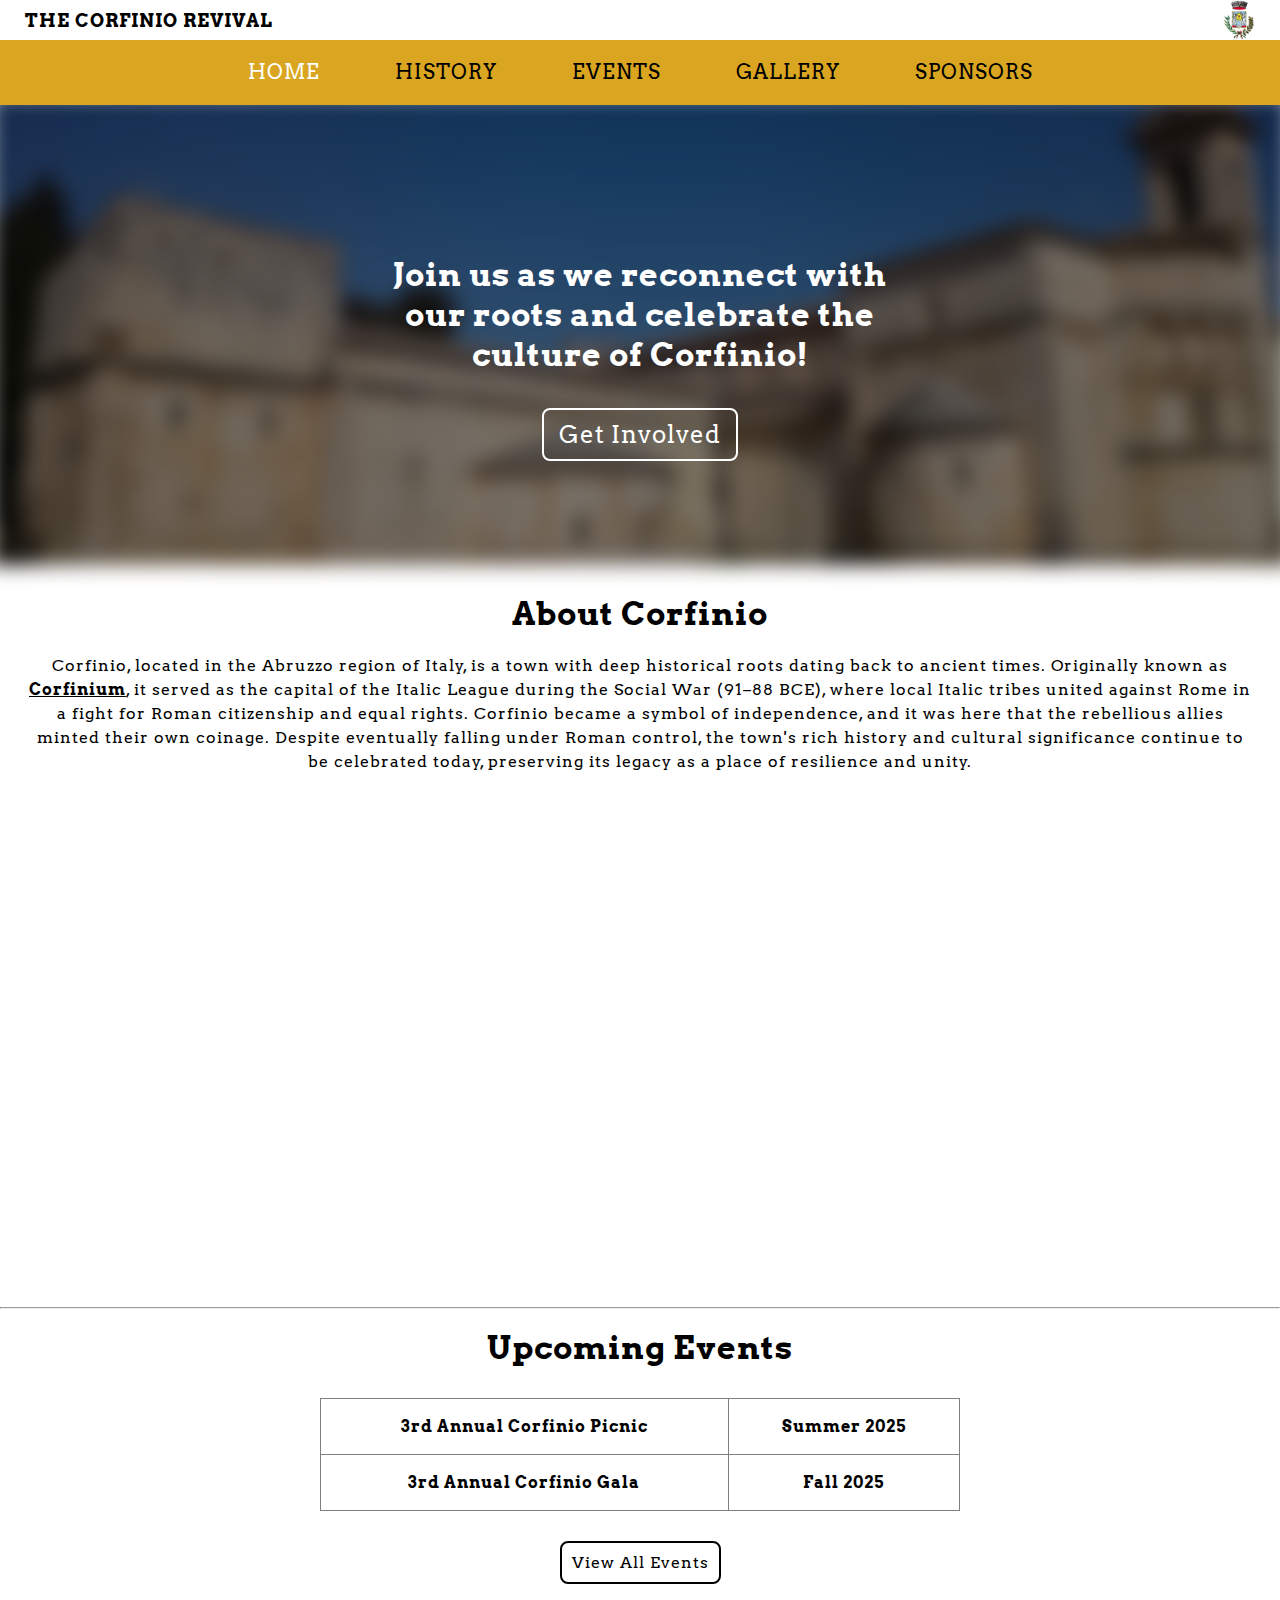
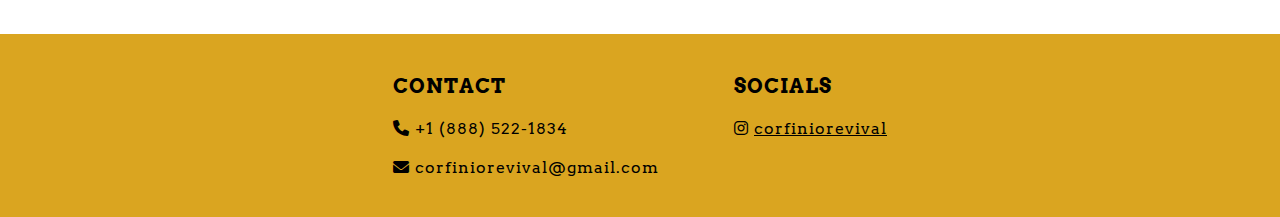
<file: index.html>
<!DOCTYPE html>
<html>
    <head>
        <meta charset="UTF-8">
        <title>Corfinio Revival | Home</title>
        <meta name="viewport" content="width=device-width, initial-scale=1">
        <link rel='stylesheet' type='text/css' media='screen' href='assets/css/main.css'>
        <link rel="preconnect" href="https://fonts.googleapis.com">
        <link rel="preconnect" href="https://fonts.gstatic.com" crossorigin>
        <link href="https://fonts.googleapis.com/css2?family=Arvo:ital,wght@0,400;0,700;1,400;1,700&display=swap" rel="stylesheet">
        <link rel="stylesheet" href="https://cdnjs.cloudflare.com/ajax/libs/font-awesome/6.0.0-beta3/css/all.min.css">
        <script src="assets/js/script.js" defer></script>
    </head>
    <body>
        <ul class="top-banner">
            <li class="left"><a href="index.html">The Corfinio Revival</a></li>
            <li class="right"><img src="assets/images/Corfinio-Logo.png"></li>
        </ul>
        <nav class="nav">
            <div class="hamburger" onclick="toggleMenu()">&#9776;</div>
            <ul class="menu" id="nav-menu">
                <li><a href="index.html" class="active">Home</a></li>
                <li><a href="pages/history.html">History</a></li>
                <li><a href="pages/events.html">Events</a></li>
                <li><a href='pages/gallery.html'>Gallery</a></li>
                <li><a href="pages/sponsors.html">Sponsors</a></li>
            </ul>
        </nav>
        <div class="hero-banner">
            <img src="assets/images/corfinio_cathedral.jpg" alt="Basilica Chiesa di San Pelino, a historic Romanesque church in Corfinio, Italy, featuring its characteristic stone architecture, arched windows, and fortified walls under a clear blue sky.">
            
            <div class="hero-content">
                <h1>Join us as we reconnect with our roots and celebrate the culture of Corfinio!</h1>
                <p id="learn-button"><a href="#">Get Involved</a></p>
            </div>
        </div>
        <br>
        <div class="about">
            <h1>About Corfinio</h1>
            <p>Corfinio, located in the Abruzzo region of Italy, is a town with deep historical roots dating back to ancient times. Originally known as <a href='https://en.wikipedia.org/wiki/Corfinium' target="_blank">Corfinium</a>, it served as the capital of the Italic League during the Social War (91–88 BCE), where local Italic tribes united against Rome in a fight for Roman citizenship and equal rights. Corfinio became a symbol of independence, and it was here that the rebellious allies minted their own coinage. Despite eventually falling under Roman control, the town's rich history and cultural significance continue to be celebrated today, preserving its legacy as a place of resilience and unity.</p>
            <iframe id='int-map' src="https://www.google.com/maps/embed?pb=!1m18!1m12!1m3!1d33479.59309771513!2d13.823457939824328!3d42.12447484564284!2m3!1f0!2f0!3f0!3m2!1i1024!2i768!4f13.1!3m3!1m2!1s0x1330396a18cd5b37%3A0x82e77826e9e384a6!2s67030%20Corfinio%2C%20Province%20of%20L&#39;Aquila%2C%20Italy!5e0!3m2!1sen!2sca!4v1727704611198!5m2!1sen!2sca" width="600" height="450" style="border:0;" allowfullscreen="" loading="lazy" referrerpolicy="no-referrer-when-downgrade"></iframe>
        </div>
        <br>
        <hr>
        <br>
        <div class="upcoming-events">
            <h1>Upcoming Events</h1>
            <table border="1" cellspacing="0" cellpadding="10">
              <tr>
                <td>
                    <h4>3rd Annual Corfinio Picnic</a></h4>
                </td>
                <td>
                    <h4>Summer 2025</h4>
                </td>
              </tr>
              <tr>
                <td>
                    <h4>3rd Annual Corfinio Gala</a></h4>
                </td>
                <td>
                    <h4>Fall 2025</h4>
                </td>
              </tr>  
            </table>
            <a href="pages/events.html">View All Events</a>
        </div>
        <table class="footer">
            <tr>
                <th>
                    Contact
                </th>
                <th>
                    Socials
                </th>
            </tr>
            <tr>
                <td>
                    <i class="fas fa-phone"></i> +1 (888) 522-1834
                </td>
                <td>
                    <i class="fab fa-instagram"></i> <a href="https://www.instagram.com/corfiniorevival/" target="_blank">corfiniorevival</a>
                </td>
            </tr>
            <tr>
                <td>
                    <i class="fas fa-envelope"></i> corfiniorevival@gmail.com
                </td>
                <td>

                </td>
            </tr>
        </table>
        <ul class="secondary-footer">
            <li><a href='#'><i class="fas fa-phone"></i></a></li>
            <li><a href="https://www.instagram.com/corfiniorevival/" target="_blank"><i class="fab fa-instagram"></i></a></li>
            <li><a href='#'><i class="fas fa-envelope"></i></a></li>
        </ul>
    </body>
</html>
</file>
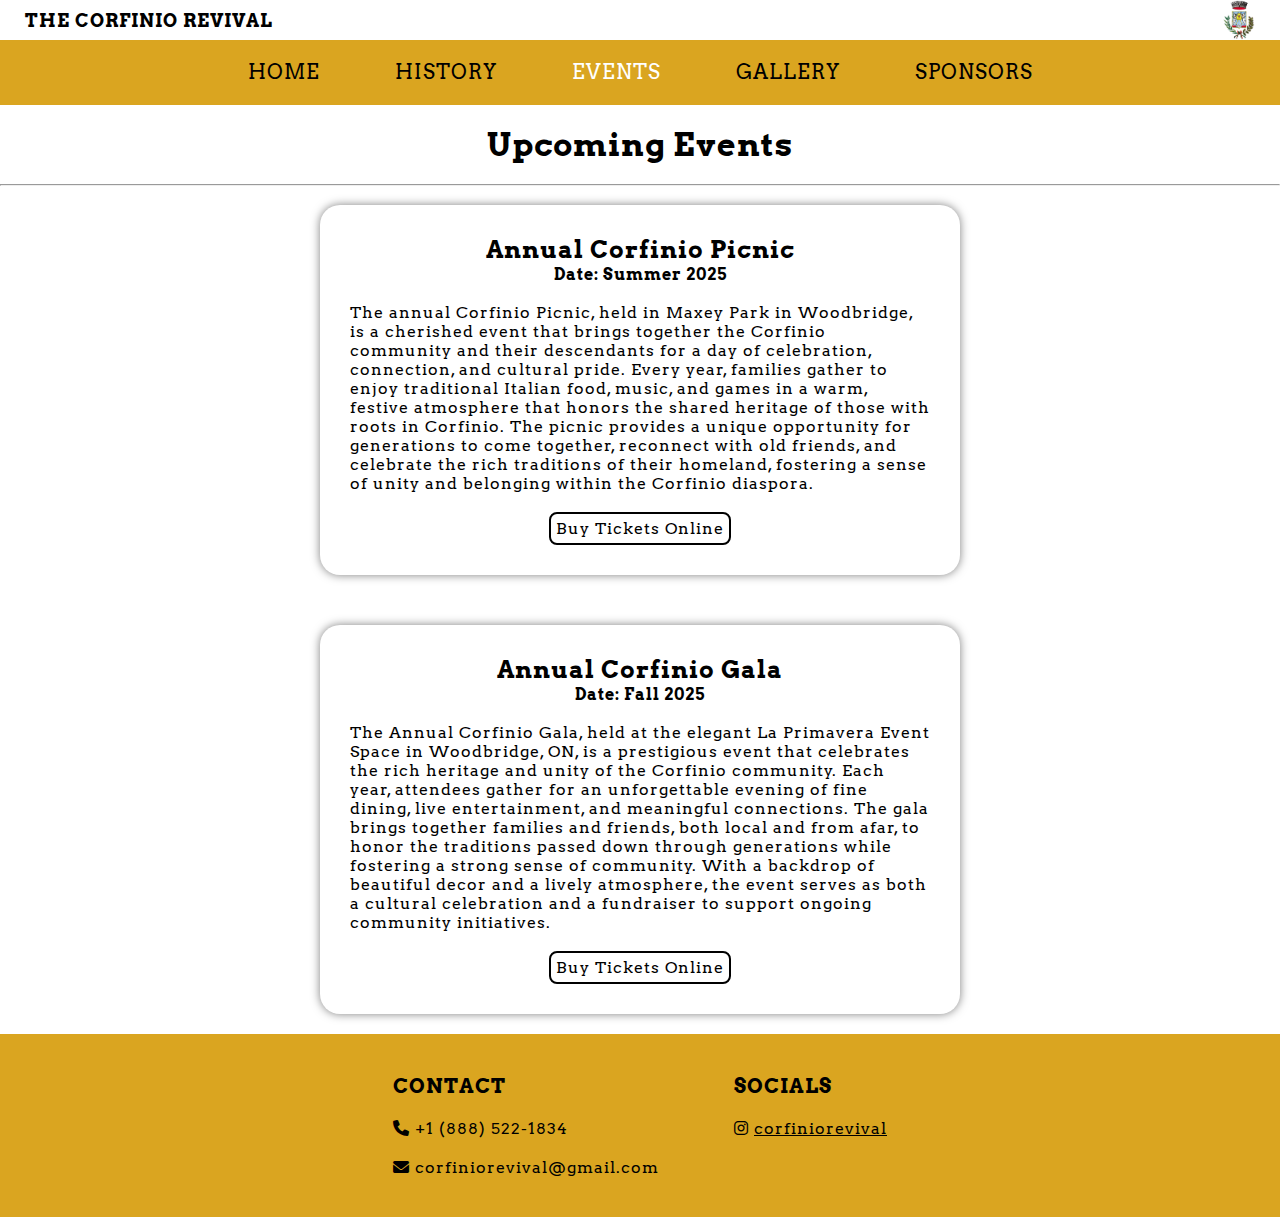
<file: pages/events.html>
<!DOCTYPE html>
<html>
    <head>
        <meta charset="UTF-8">
        <title>Corfinio Revival | Events</title>
        <meta name="viewport" content="width=device-width, initial-scale=1">
        <link rel='stylesheet' type='text/css' media='screen' href='../assets/css/main.css'>
        <link rel="preconnect" href="https://fonts.googleapis.com">
        <link rel="preconnect" href="https://fonts.gstatic.com" crossorigin>
        <link href="https://fonts.googleapis.com/css2?family=Arvo:ital,wght@0,400;0,700;1,400;1,700&display=swap" rel="stylesheet">
        <link rel="stylesheet" href="https://cdnjs.cloudflare.com/ajax/libs/font-awesome/6.0.0-beta3/css/all.min.css">
        <script src="../assets/js/script.js" defer></script>
    </head>
    <body>
        <ul class="top-banner">
            <li class="left"><a href="../index.html">The Corfinio Revival</a></li>
            <li class="right"><img src="../assets/images/Corfinio-Logo.png"></li>
        </ul>
        <nav class="nav">
            <div class="hamburger" onclick="toggleMenu()">&#9776;</div>
            <ul class="menu" id="nav-menu">
                <li><a href="../index.html">Home</a></li>
                <li><a href="history.html">History</a></li>
                <li><a href="events.html" class="active">Events</a></li>
                <li><a href='gallery.html'>Gallery</a></li>
                <li><a href="sponsors.html">Sponsors</a></li>
            </ul>
        </nav>
        <div class="events-title">
            <h1>Upcoming Events</h1>
        </div>
        <br>
        <hr>
        <br>
        <div class="event-container">
            <div class="annual-picnic">
                <h2>Annual Corfinio Picnic</h2>
                <h4>Date: Summer 2025</h4>
                <br>
                <p>The annual Corfinio Picnic, held in Maxey Park in Woodbridge, is a cherished event that brings together the Corfinio community and their descendants for a day of celebration, connection, and cultural pride. Every year, families gather to enjoy traditional Italian food, music, and games in a warm, festive atmosphere that honors the shared heritage of those with roots in Corfinio. The picnic provides a unique opportunity for generations to come together, reconnect with old friends, and celebrate the rich traditions of their homeland, fostering a sense of unity and belonging within the Corfinio diaspora.</p>
                <br>
                <a href="#">Buy Tickets Online</a>
            </div>
            <div class="annual-gala">
                <h2>Annual Corfinio Gala</h2>
                <h4>Date: Fall 2025</h4>
                <br>
                <p>The Annual Corfinio Gala, held at the elegant La Primavera Event Space in Woodbridge, ON, is a prestigious event that celebrates the rich heritage and unity of the Corfinio community. Each year, attendees gather for an unforgettable evening of fine dining, live entertainment, and meaningful connections. The gala brings together families and friends, both local and from afar, to honor the traditions passed down through generations while fostering a strong sense of community. With a backdrop of beautiful decor and a lively atmosphere, the event serves as both a cultural celebration and a fundraiser to support ongoing community initiatives.</p>
                <br>
                <a href="#">Buy Tickets Online</a>
            </div>
        </div>
        <table class="footer">
            <tr>
                <th>
                    Contact
                </th>
                <th>
                    Socials
                </th>
            </tr>
            <tr>
                <td>
                    <i class="fas fa-phone"></i> +1 (888) 522-1834
                </td>
                <td>
                    <i class="fab fa-instagram"></i> <a href="https://www.instagram.com/corfiniorevival/" target="_blank">corfiniorevival</a>
                </td>
            </tr>
            <tr>
                <td>
                    <i class="fas fa-envelope"></i> corfiniorevival@gmail.com
                </td>
                <td>

                </td>
            </tr>
        </table>
        <ul class="secondary-footer">
            <li><a href='#'><i class="fas fa-phone"></i></a></li>
            <li><a href="https://www.instagram.com/corfiniorevival/" target="_blank"><i class="fab fa-instagram"></i></a></li>
            <li><a href='#'><i class="fas fa-envelope"></i></a></li>
        </ul>
    </body>
</html>
</file>
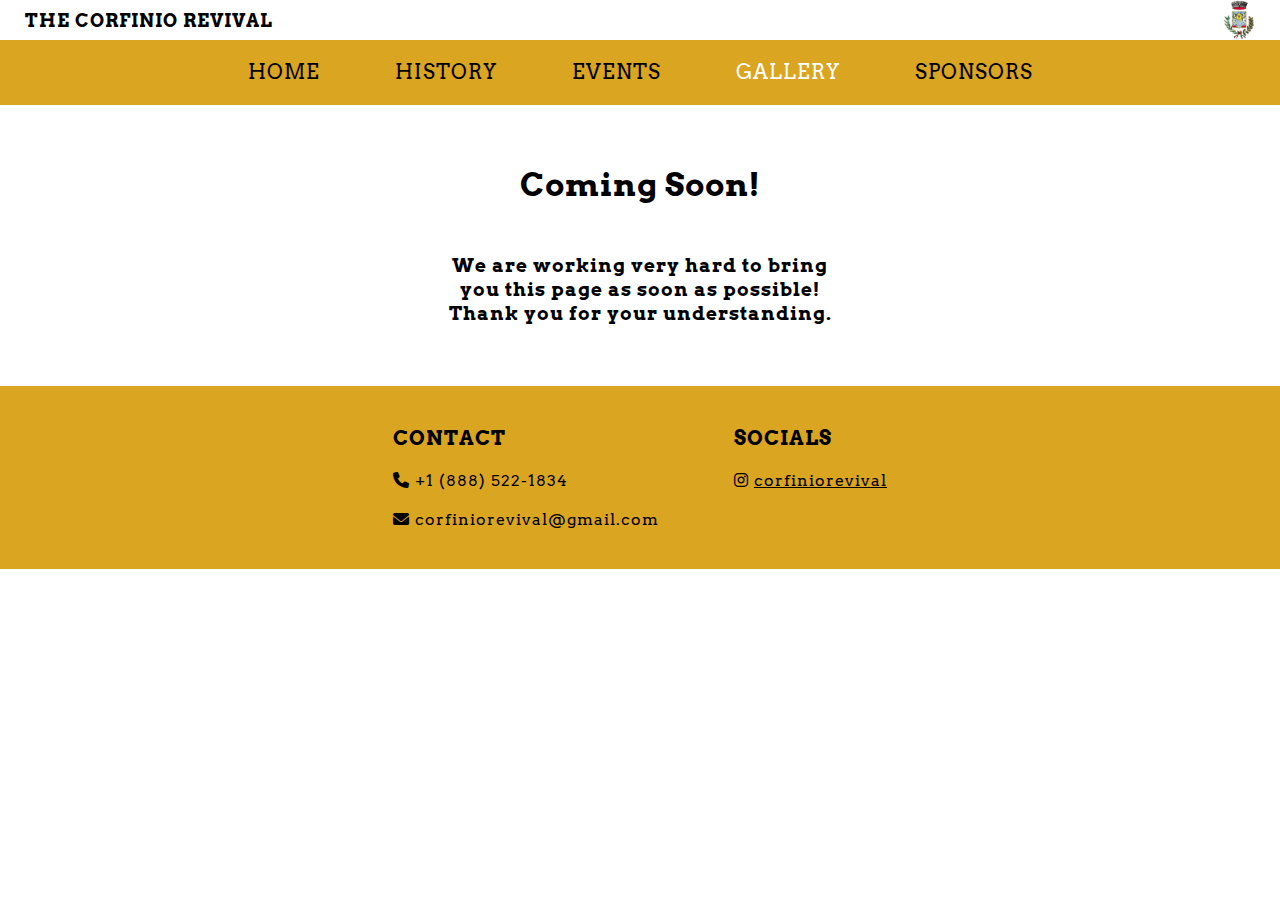
<file: pages/gallery.html>
<!DOCTYPE html>
<html>
    <head>
        <meta charset="UTF-8">
        <title>Corfinio Revival | Events</title>
        <meta name="viewport" content="width=device-width, initial-scale=1">
        <link rel='stylesheet' type='text/css' media='screen' href='../assets/css/main.css'>
        <link rel="preconnect" href="https://fonts.googleapis.com">
        <link rel="preconnect" href="https://fonts.gstatic.com" crossorigin>
        <link href="https://fonts.googleapis.com/css2?family=Arvo:ital,wght@0,400;0,700;1,400;1,700&display=swap" rel="stylesheet">
        <link rel="stylesheet" href="https://cdnjs.cloudflare.com/ajax/libs/font-awesome/6.0.0-beta3/css/all.min.css">
        <script src="../assets/js/script.js" defer></script>
    </head>
    <body>
        <ul class="top-banner">
            <li class="left"><a href="../index.html">The Corfinio Revival</a></li>
            <li class="right"><img src="../assets/images/Corfinio-Logo.png"></li>
        </ul>
        <nav class="nav">
            <div class="hamburger" onclick="toggleMenu()">&#9776;</div>
            <ul class="menu" id="nav-menu">
                <li><a href="../index.html">Home</a></li>
                <li><a href="history.html">History</a></li>
                <li><a href="events.html">Events</a></li>
                <li><a href='gallery.html' class="active">Gallery</a></li>
                <li><a href="sponsors.html">Sponsors</a></li>
            </ul>
        </nav>
        <div class="coming-soon">
            <h1>Coming Soon!</h1>
            <br>
            <h3>We are working very hard to bring you this page as soon as possible! Thank you for your understanding.</h3>
        </div>
        <table class="footer">
            <tr>
                <th>
                    Contact
                </th>
                <th>
                    Socials
                </th>
            </tr>
            <tr>
                <td>
                    <i class="fas fa-phone"></i> +1 (888) 522-1834
                </td>
                <td>
                    <i class="fab fa-instagram"></i> <a href="https://www.instagram.com/corfiniorevival/" target="_blank">corfiniorevival</a>
                </td>
            </tr>
            <tr>
                <td>
                    <i class="fas fa-envelope"></i> corfiniorevival@gmail.com
                </td>
                <td>

                </td>
            </tr>
        </table>
        <ul class="secondary-footer">
            <li><a href='#'><i class="fas fa-phone"></i></a></li>
            <li><a href="https://www.instagram.com/corfiniorevival/" target="_blank"><i class="fab fa-instagram"></i></a></li>
            <li><a href='#'><i class="fas fa-envelope"></i></a></li>
        </ul>
    </body>
</html>
</file>
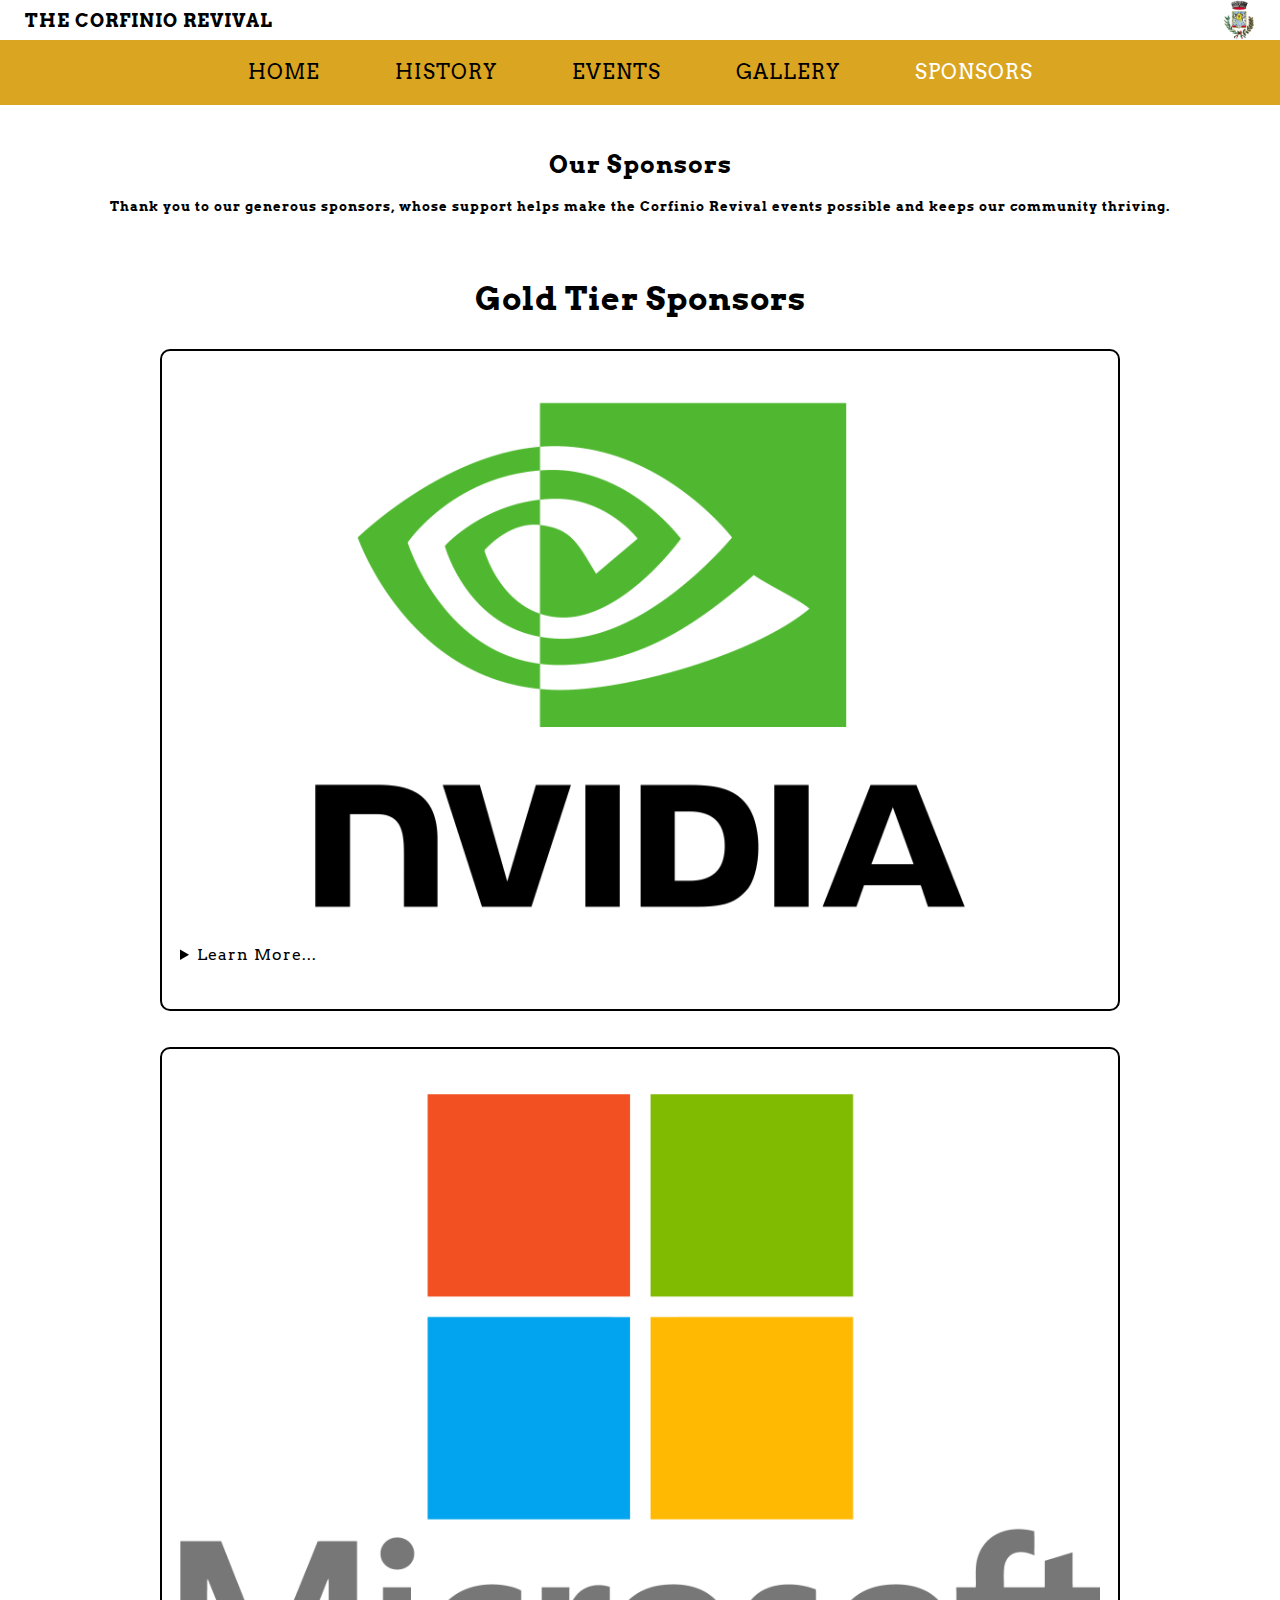
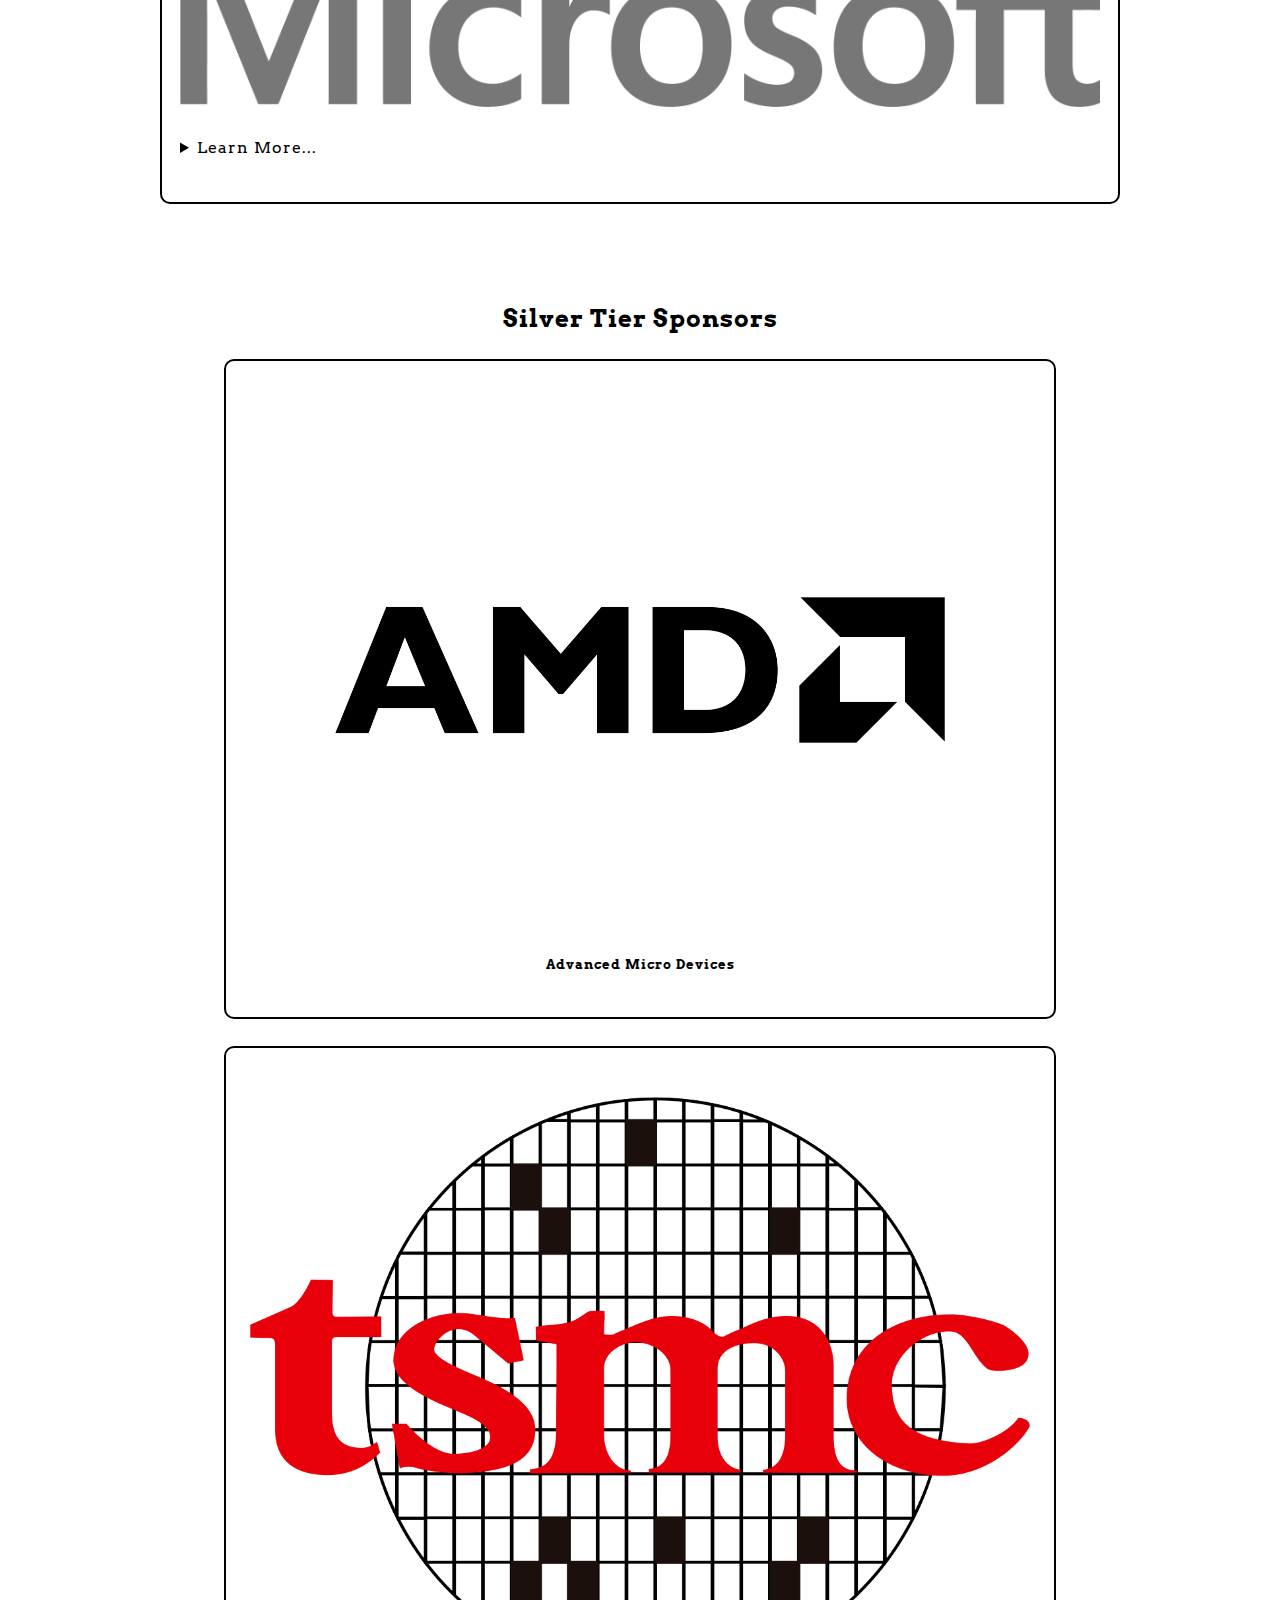
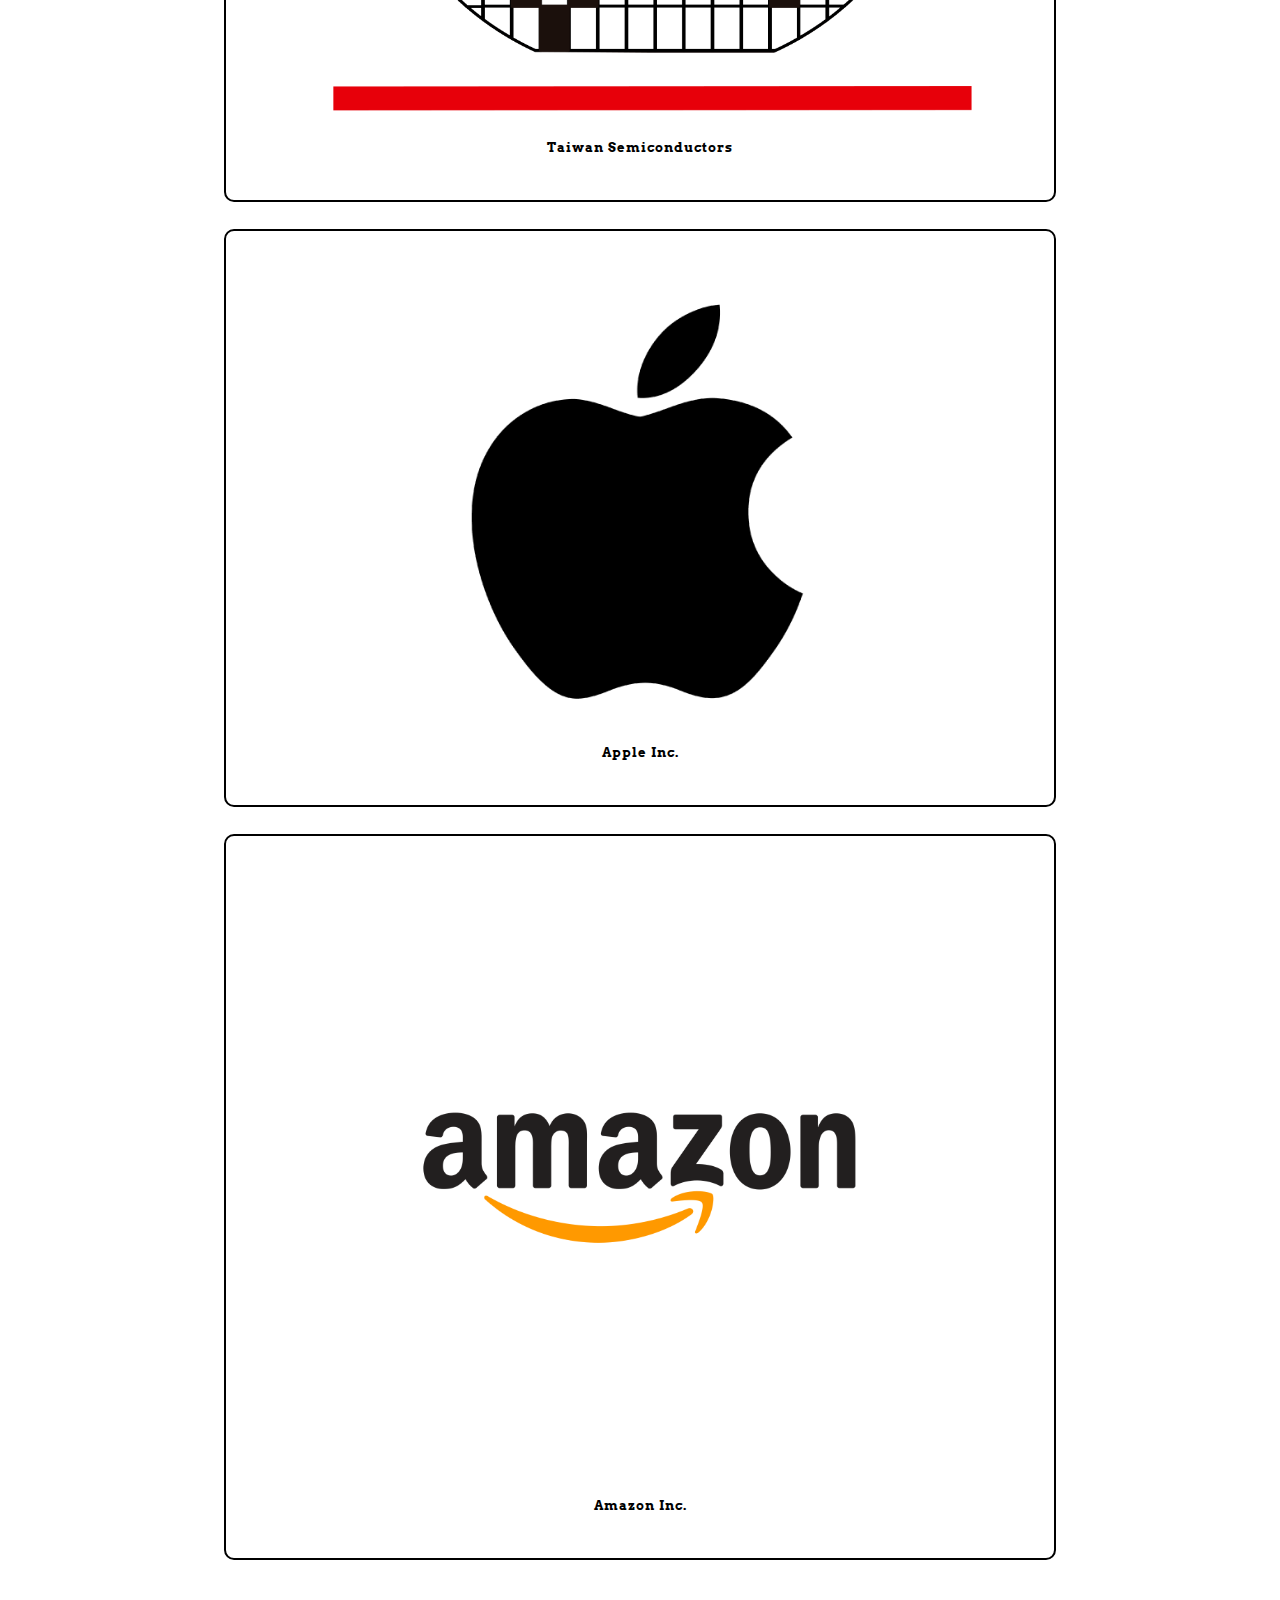
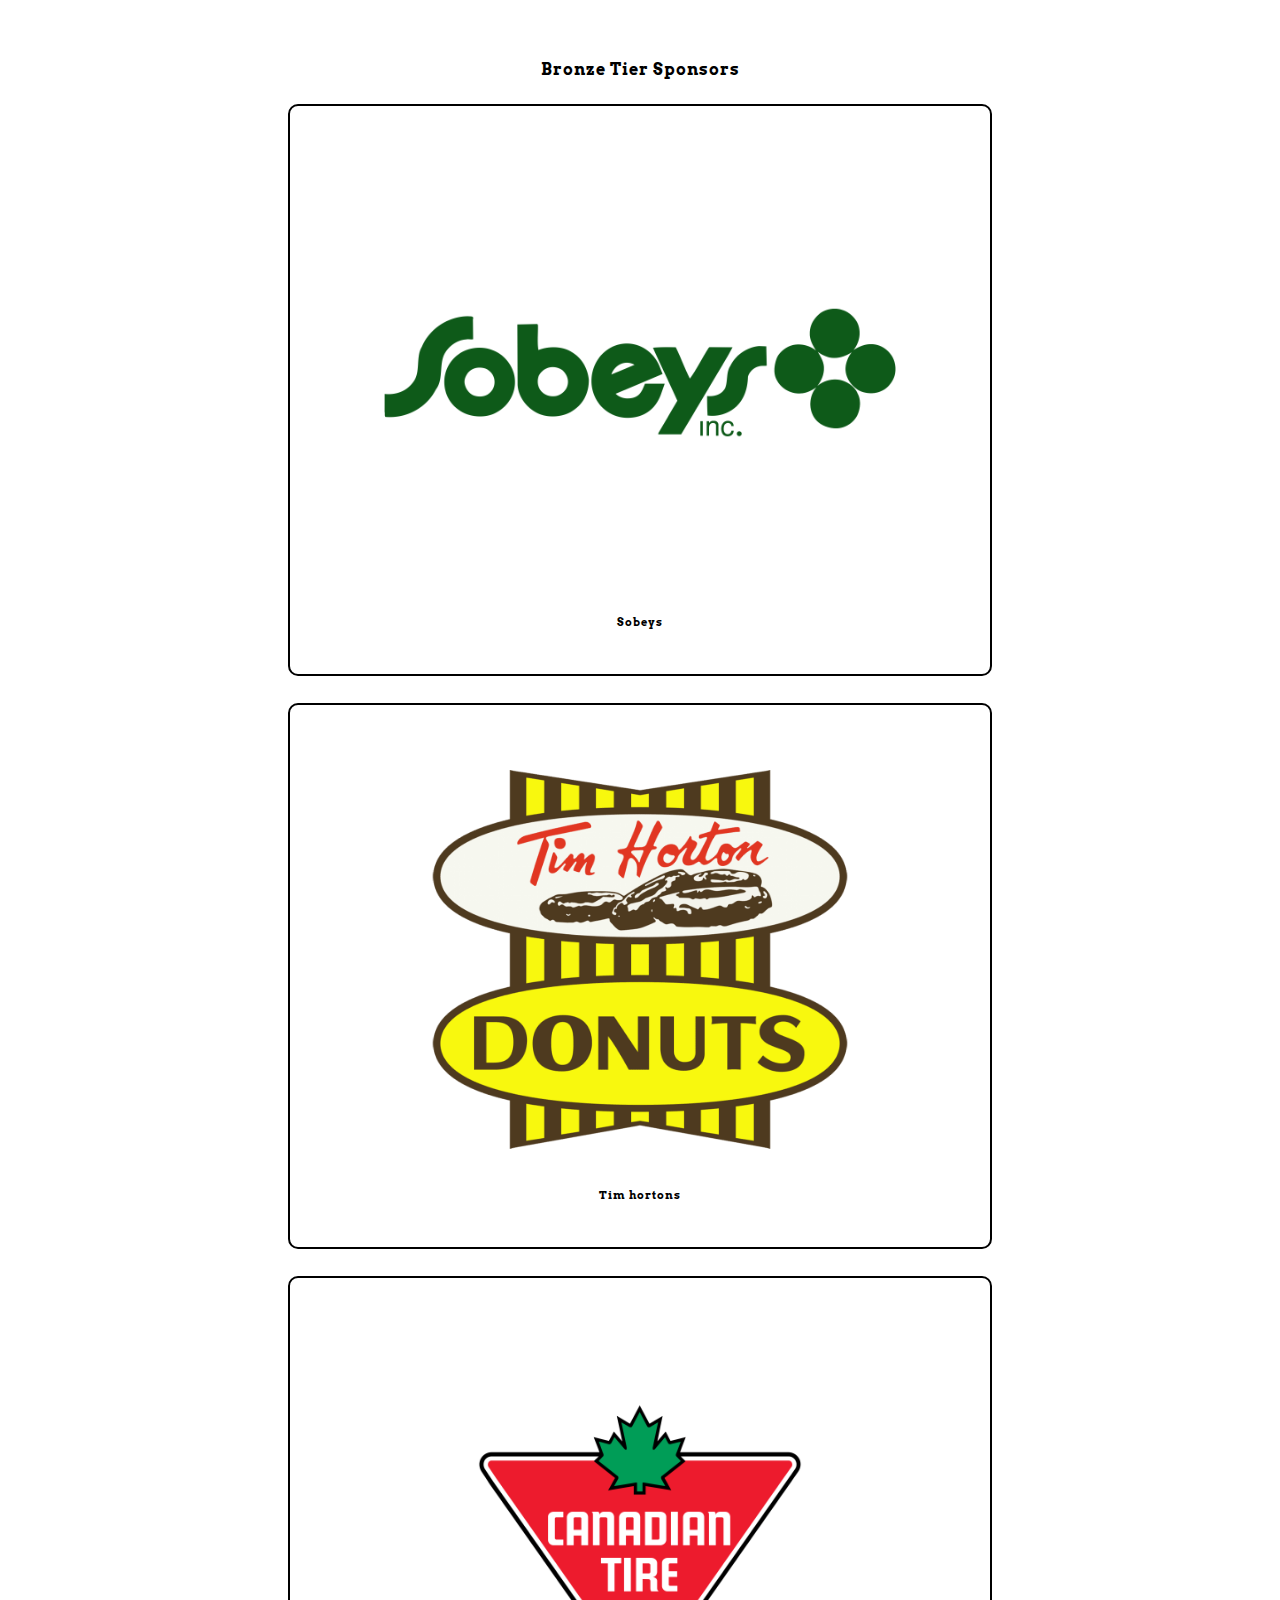
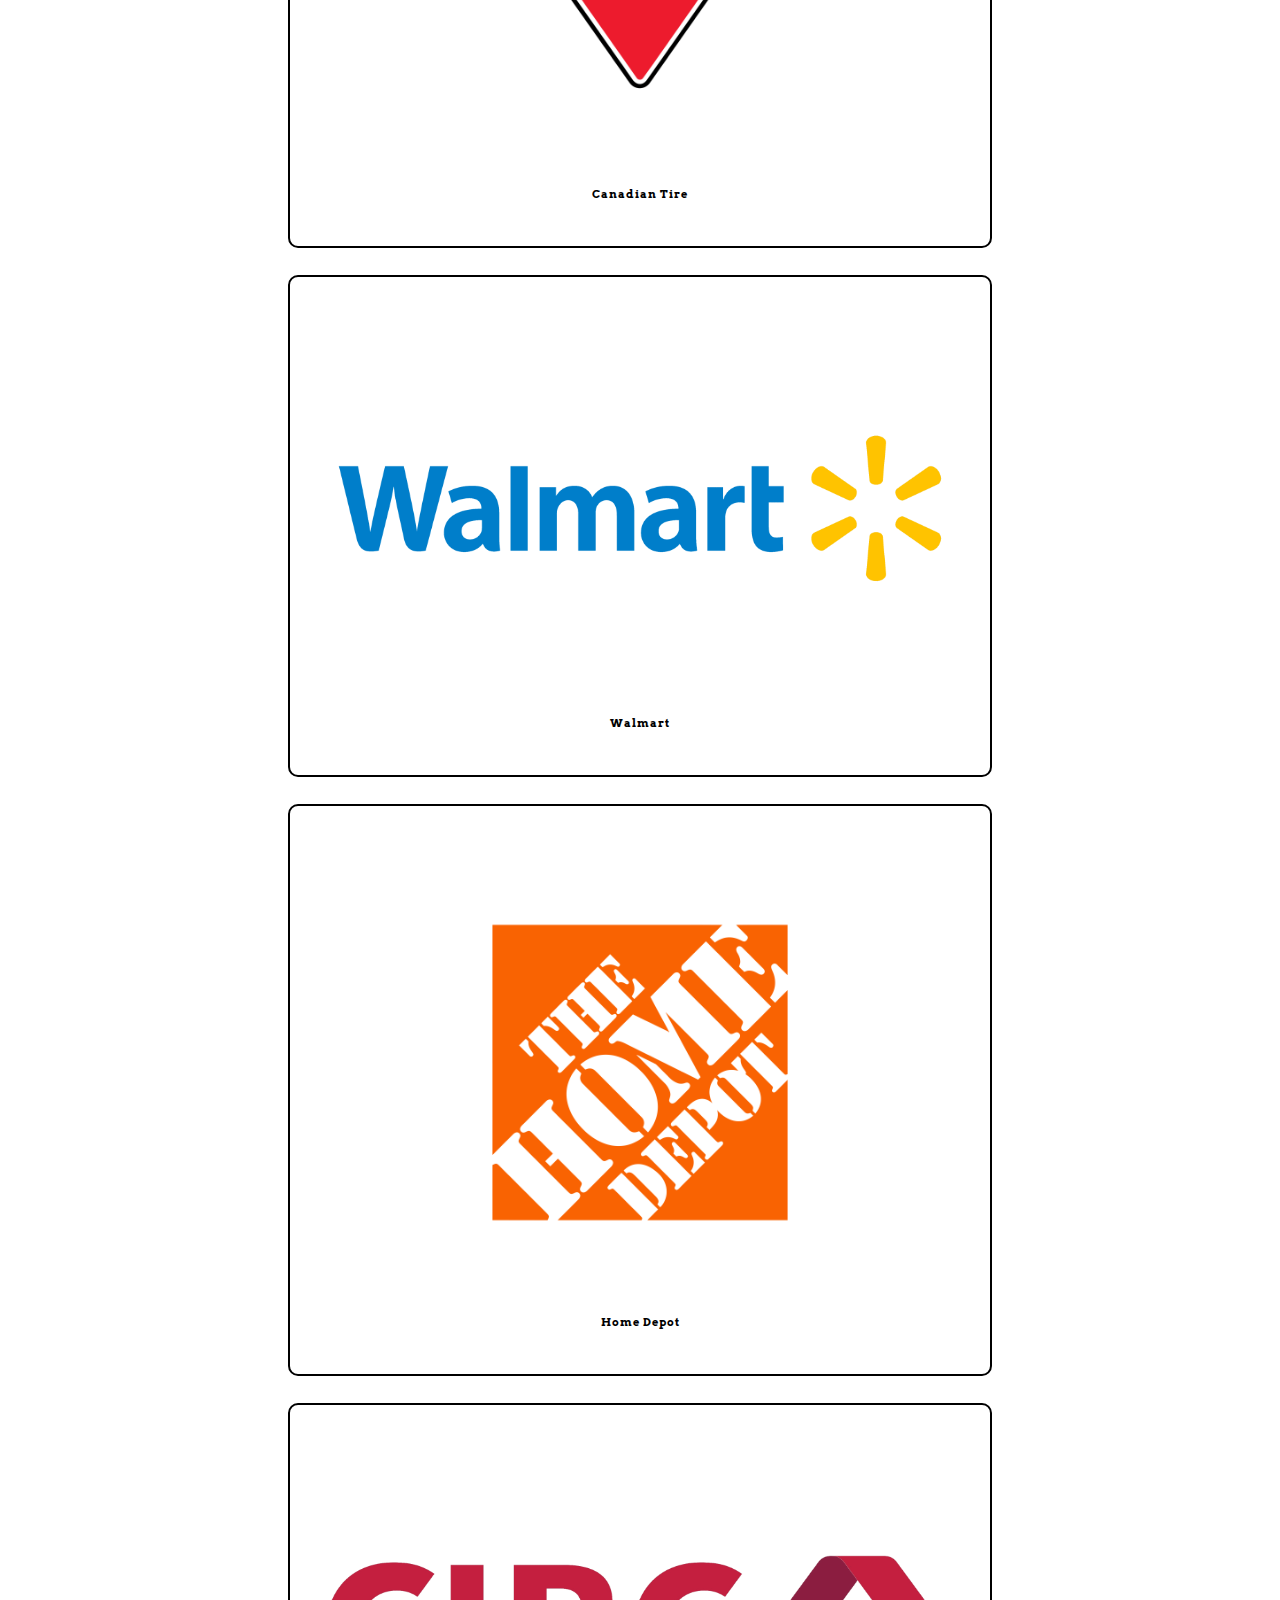
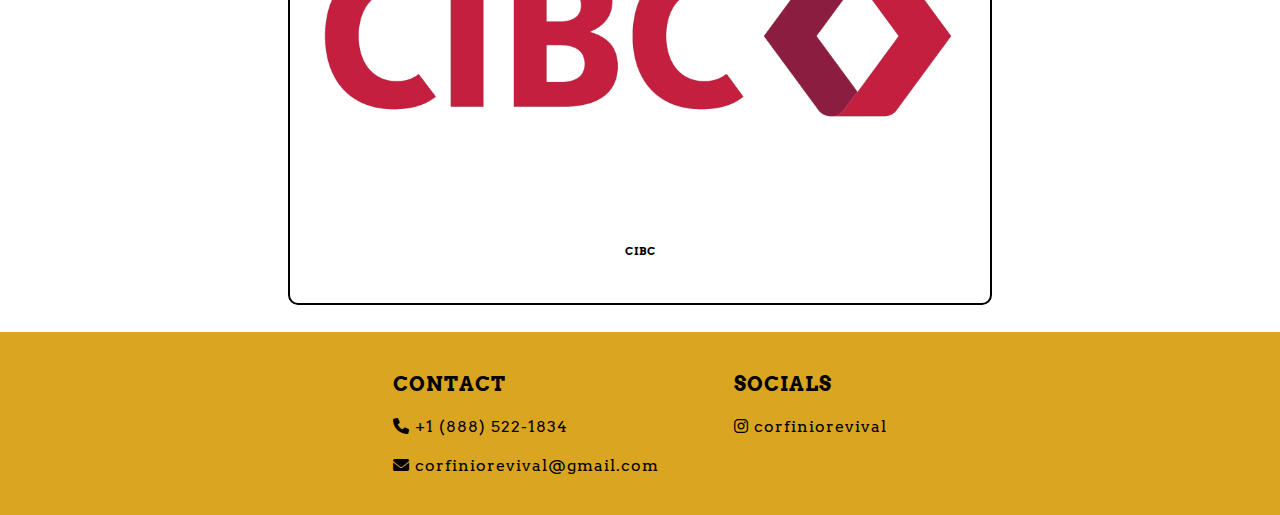
<file: pages/sponsors-optimized.html>
<!DOCTYPE html>
<html>
    <head>
        <meta charset="UTF-8">
        <title>Corfinio Revival | Events</title>
        <meta name="viewport" content="width=device-width, initial-scale=1">
        <link rel='stylesheet' type='text/css' media='screen' href='../assets/css/main.css'>
        <link rel="preconnect" href="https://fonts.googleapis.com">
        <link rel="preconnect" href="https://fonts.gstatic.com" crossorigin>
        <link href="https://fonts.googleapis.com/css2?family=Arvo:ital,wght@0,400;0,700;1,400;1,700&display=swap" rel="stylesheet">
        <link rel="stylesheet" href="https://cdnjs.cloudflare.com/ajax/libs/font-awesome/6.0.0-beta3/css/all.min.css">
        <script src="../assets/js/script.js" defer></script>
    </head>
    <body>
        <ul class="top-banner">
            <li class="left"><a href="../index.html">The Corfinio Revival</a></li>
            <li class="right"><img src="../assets/images/Corfinio-Logo.png"></li>
        </ul>
        <nav class="nav">
            <div class="hamburger" onclick="toggleMenu()">&#9776;</div>
            <ul class="menu" id="nav-menu">
                <li><a href="../index.html">Home</a></li>
                <li><a href="history.html">History</a></li>
                <li><a href="events.html">Events</a></li>
                <li><a href='gallery.html'>Gallery</a></li>
                <li><a href="sponsors.html" class="active">Sponsors</a></li>
            </ul>
        </nav>
        <div class="alt-top-content">
            <h2>Our Sponsors</h2>
            <h5>Thank you to our generous sponsors, whose support helps make the Corfinio Revival events possible and keeps our community thriving.</h5>
        </div>
        <h2 class="spotlight-title">
            Gold Tier Sponsors
        </h2>
        <div class="spotlight-container-alt">

            <a href="https://www.nvidia.com/en-us/" target="_blank"><div class="sponsor-spotlight-alt">
                <img src="../assets/images/Nvidia-Logo.png" alt="Nvidia Logo" class="spotlight-image-alt">
                <details class="spotlight-content-alt">
                    <summary>Learn More...</summary>
                    <br>
                    <p>Nvidia is a leading technology company known for designing and manufacturing high-performance graphics processing units (GPUs) used in gaming, data centers, artificial intelligence, and more. Founded in 1993, Nvidia revolutionized visual computing with its powerful GPUs, which have become essential in various industries, from gaming to scientific research. The company's innovations also extend to AI, self-driving cars, and supercomputing, making Nvidia a key player in shaping the future of tech with cutting-edge hardware and software solutions.</p>
                </details>
            </div></a>

            <a href="https://www.microsoft.com/en-ca" target="_blank"><div class="sponsor-spotlight-alt">
                <img src="../assets/images/Microsoft-Logo.png" alt="Microsoft Logo" class="spotlight-image-alt">
                <details class="spotlight-content-alt">
                    <summary>Learn More...</summary>
                    <br>
                    <p>Microsoft is a global technology leader, best known for its Windows operating system and Microsoft Office suite. Founded in 1975, it develops software, hardware, and services that drive personal computing and enterprise solutions. Microsoft is also a major player in cloud computing with Azure, gaming through Xbox, and devices like the Surface. Its mission is to empower individuals and businesses to achieve more through innovation and cutting-edge technology across various industries.</p>
                </details>
            </div></a>

        </div>
        <h3 class="title-gold">Silver Tier Sponsors</h3>

        <div class="gold-container-alt">

            <a href="https://www.amd.com/en.html" target="_blank"><div class="sponsor-gold-alt">
                <img src="../assets/images/Advanced_Micro_Devices-Logo.png" alt="Advanced Micro Devices (AMD) Logo" class="image-gold-alt">
                <h5 class="content-gold-alt">Advanced Micro Devices</h5>
            </div></a>

            <a href="https://www.tsmc.com/english" target="_blank"><div class="sponsor-gold-alt">
                <img src="../assets/images/tsmc.png" alt="Taiwan Semiconductors Logo" class="image-gold-alt">
                <h5 class="content-gold-alt">Taiwan Semiconductors</h5>
            </div></a>

            <a href="https://www.apple.com/ca/" target="_blank"><div class="sponsor-gold-alt">
                <img src="../assets/images/Apple-Logo.png" alt="Apple Logo" class="image-gold-alt">
                <h5 class="content-gold-alt">Apple Inc.</h5>
            </div></a>

            <a href="https://www.amazon.ca/" target="_blank"><div class="sponsor-gold-alt">
                <img src="../assets/images/Amazon-logo.png" alt="Amazon Logo" class="image-gold-alt">
                <h5 class="content-gold-alt">Amazon Inc.</h5>
            </div></a>

        </div>

        <h4 class="title-silver">Bronze Tier Sponsors</h4>

        <div class="silver-container-alt">

            <a href="https://www.sobeys.com/en/"><div class="sponsor-silver-alt">
                <img src="../assets/images/Sobeys-Logo.png" alt="Sobeys Logo" class="image-silver-alt">
                <h6 class="content-silver-alt">Sobeys</h6>
            </div></a>
            
            <a href="https://www.timhortons.ca/?gad_source=1&gclid=Cj0KCQjw3vO3BhCqARIsAEWblcCLD6r5vMJz1BzHdIvjGsA8eb6dA9U07bX5DlWCCuYWGRZ223rptOMaAnGuEALw_wcB"><div class="sponsor-silver-alt">
                <img src="../assets/images/Tim-Hortons-Logo.png" alt="Tim hortons Logo" class="image-silver-alt">
                <h6 class="content-silver-alt">Tim hortons</h6>
            </div></a>

            <a href="https://www.canadiantire.ca/en.html"><div class="sponsor-silver-alt">
                <img src="../assets/images/Canadian_Tire-Logo.png" alt="Canadian Tire Logo" class="image-silver-alt">
                <h6 class="content-silver-alt">Canadian Tire</h6>
            </div></a>

            <a href="https://www.walmart.ca/en"><div class="sponsor-silver-alt">
                <img src="../assets/images/Walmart-Logo.png" alt="Walmart Logo" class="image-silver-alt">
                <h6 class="content-silver-alt">Walmart</h6>
            </div></a>

            <a href="https://www.homedepot.ca/en/home.html"><div class="sponsor-silver-alt">
                <img src="../assets/images/The_Home_Depot-Logo.png" alt="Home Depot Logo" class="image-silver-alt">
                <h6 class="content-silver-alt">Home Depot</h6>
            </div></a>

            <a href="https://www.cibc.com/en/special-offers/smart-cash-offer.html?utrc=S186:159&gclid=Cj0KCQjw3vO3BhCqARIsAEWblcDtQnqy8RxKvWSrdVLVXIdHXdP0tqWx0u2NSkBfPbfgafXSsLSotcgaAtS6EALw_wcB&gclsrc=aw.ds"><div class="sponsor-silver-alt">
                <img src="../assets/images/CIBC-Logo.png" alt="CIBC Logo" class="image-silver-alt">
                <h6 class="content-silver-alt">CIBC</h6>
            </div></a>
        <table class="footer">
            <tr>
                <th>
                    Contact
                </th>
                <th>
                    Socials
                </th>
            </tr>
            <tr>
                <td>
                    <i class="fas fa-phone"></i> +1 (888) 522-1834
                </td>
                <td>
                    <i class="fab fa-instagram"></i> <a href="https://www.instagram.com/corfiniorevival/" target="_blank">corfiniorevival</a>
                </td>
            </tr>
            <tr>
                <td>
                    <i class="fas fa-envelope"></i> corfiniorevival@gmail.com
                </td>
                <td>

                </td>
            </tr>
        </table>
        <ul class="secondary-footer">
            <li><a href='#'><i class="fas fa-phone"></i></a></li>
            <li><a href="https://www.instagram.com/corfiniorevival/" target="_blank"><i class="fab fa-instagram"></i></a></li>
            <li><a href='#'><i class="fas fa-envelope"></i></a></li>
        </ul>
    </body>
</html>
</file>
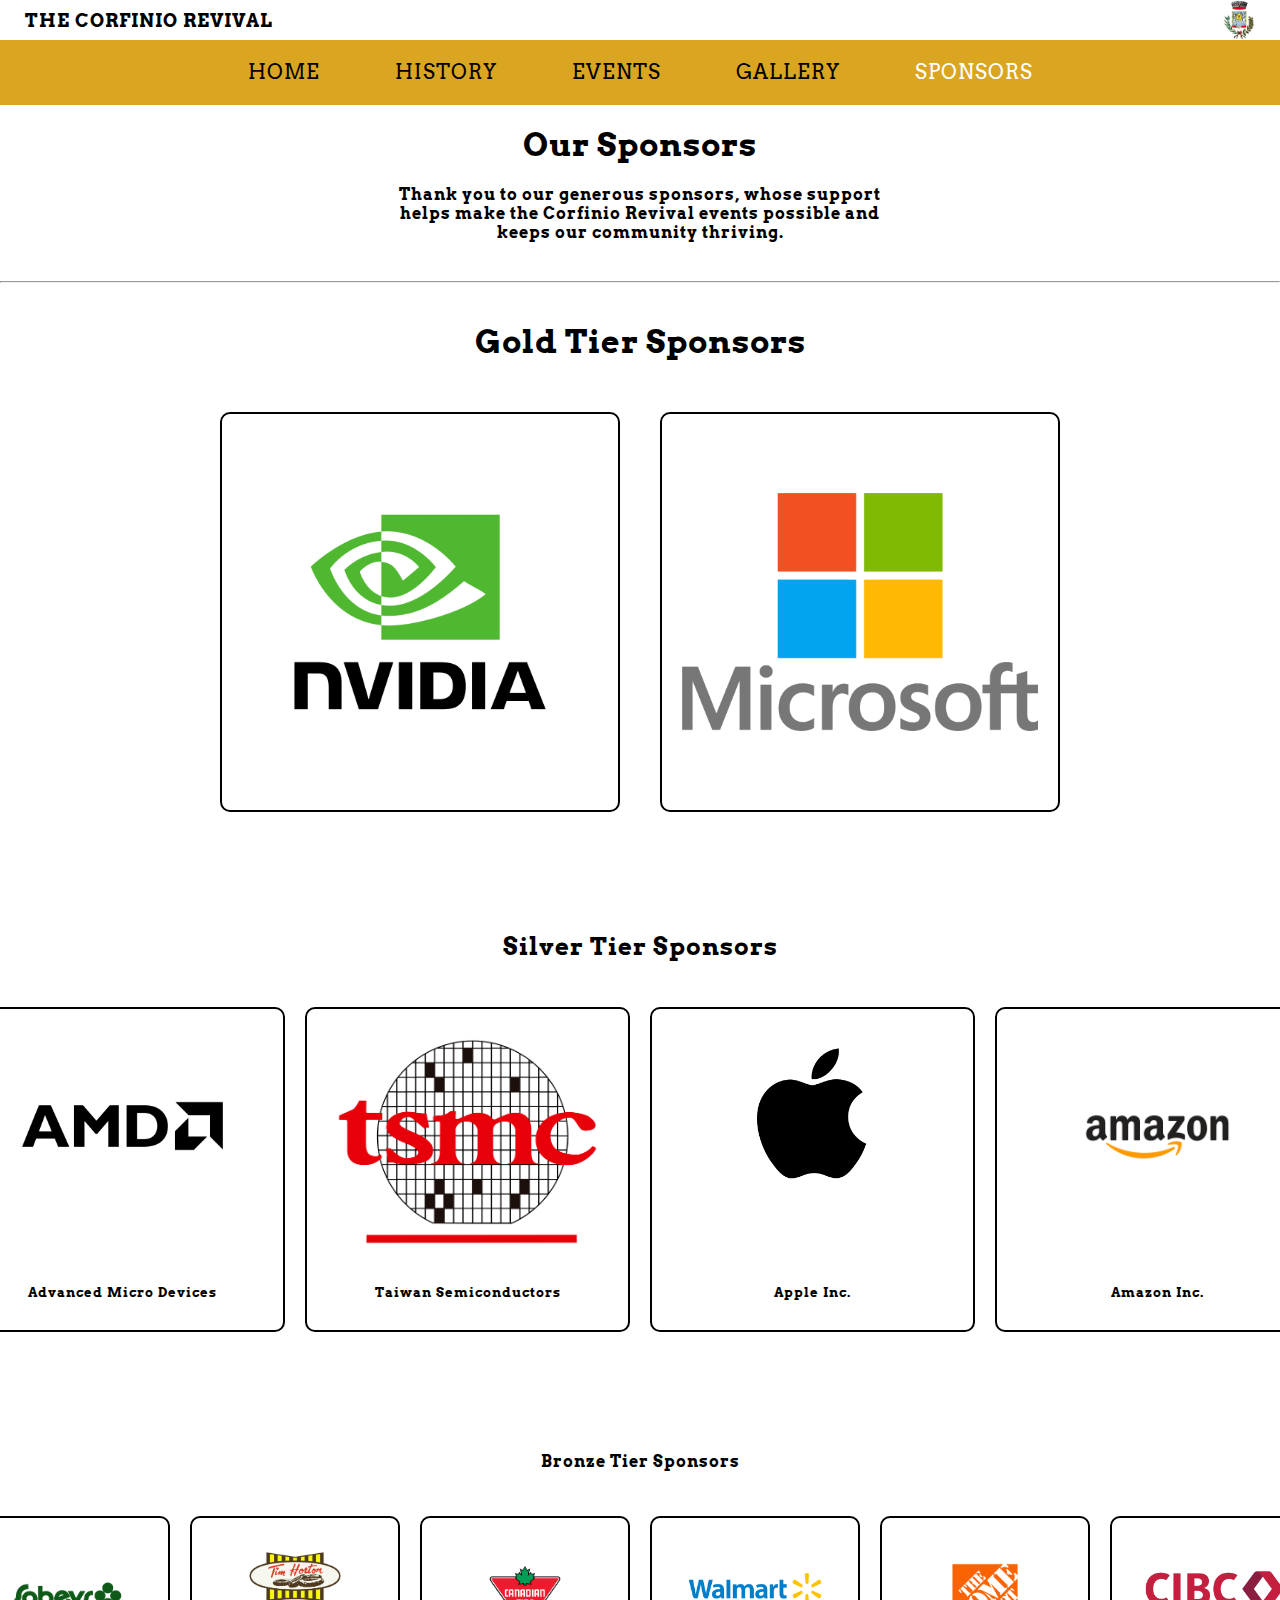
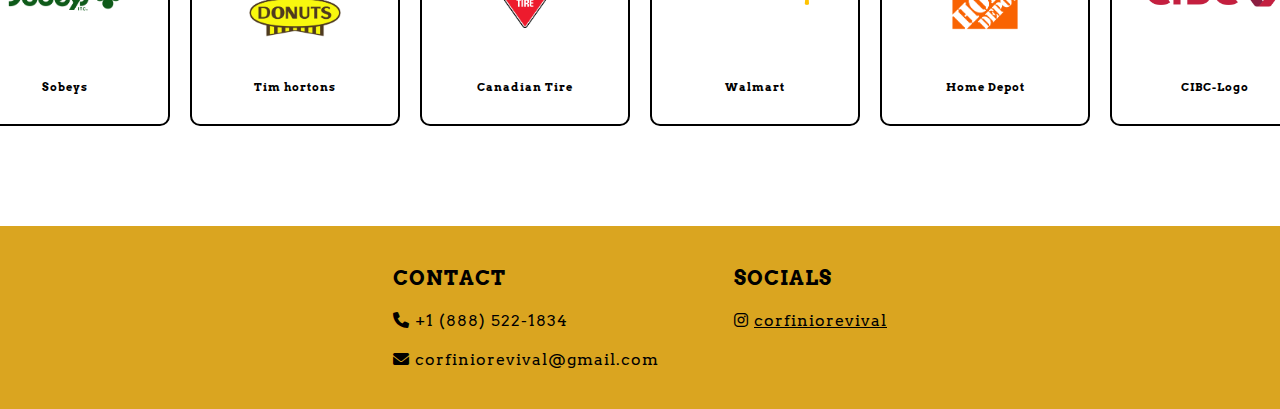
<file: pages/sponsors.html>
<!DOCTYPE html>
<html>
    <head>
        <meta charset="UTF-8">
        <title>Corfinio Revival | Events</title>
        <meta name="viewport" content="width=device-width, initial-scale=1">
        <link rel='stylesheet' type='text/css' media='screen' href='../assets/css/main.css'>
        <link rel="preconnect" href="https://fonts.googleapis.com">
        <link rel="preconnect" href="https://fonts.gstatic.com" crossorigin>
        <link href="https://fonts.googleapis.com/css2?family=Arvo:ital,wght@0,400;0,700;1,400;1,700&display=swap" rel="stylesheet">
        <link rel="stylesheet" href="https://cdnjs.cloudflare.com/ajax/libs/font-awesome/6.0.0-beta3/css/all.min.css">
        <script src="../assets/js/script.js" defer></script>
    </head>
    <body>
        <ul class="top-banner">
            <li class="left"><a href="../index.html">The Corfinio Revival</a></li>
            <li class="right"><img src="../assets/images/Corfinio-Logo.png"></li>
        </ul>
        <nav class="nav">
            <div class="hamburger" onclick="toggleMenu()">&#9776;</div>
            <ul class="menu" id="nav-menu">
                <li><a href="../index.html">Home</a></li>
                <li><a href="history.html">History</a></li>
                <li><a href="events.html">Events</a></li>
                <li><a href='gallery.html'>Gallery</a></li>
                <li><a href="sponsors.html" class="active">Sponsors</a></li>
            </ul>
        </nav>
        <div class="top-text">
            <h1 class="top-content">Our Sponsors</h1>
            <h4 class="top-content">Thank you to our generous sponsors, whose support helps make the Corfinio Revival events possible and keeps our community thriving.</h4>
        </div>
        <br>
        <hr>
        <br>
        <h2 class="spotlight-title">
            Gold Tier Sponsors
        </h2>
        <div class="spotlight-container">

            <a href="https://www.nvidia.com/en-us/" target="_blank"><div class="sponsor-spotlight">
                <img src="../assets/images/Nvidia-Logo.png" alt="Nvidia Logo" class="spotlight-image">
                <p class="spotlight-content">Nvidia is a leading technology company known for designing and manufacturing high-performance graphics processing units (GPUs) used in gaming, data centers, artificial intelligence, and more. Founded in 1993, Nvidia revolutionized visual computing with its powerful GPUs, which have become essential in various industries, from gaming to scientific research. The company's innovations also extend to AI, self-driving cars, and supercomputing, making Nvidia a key player in shaping the future of tech with cutting-edge hardware and software solutions.</p>
            </div></a>

            <a href="https://www.microsoft.com/en-ca" target="_blank"><div class="sponsor-spotlight">
                <img src="../assets/images/Microsoft-Logo.png" alt="Microsoft Logo" class="spotlight-image">
                <p class="spotlight-content">Microsoft is a global technology leader, best known for its Windows operating system and Microsoft Office suite. Founded in 1975, it develops software, hardware, and services that drive personal computing and enterprise solutions. Microsoft is also a major player in cloud computing with Azure, gaming through Xbox, and devices like the Surface. Its mission is to empower individuals and businesses to achieve more through innovation and cutting-edge technology across various industries.</p>
            </div></a>

        </div>
        <h3 class="title-gold">Silver Tier Sponsors</h3>

        <div class="gold-container">

            <a href="https://www.amd.com/en.html" target="_blank"><div class="sponsor-gold">
                <img src="../assets/images/Advanced_Micro_Devices-Logo.png" alt="Advanced Micro Devices (AMD) Logo" class="image-gold">
                <h5 class="content-gold">Advanced Micro Devices</h5>
            </div></a>

            <a href="https://www.tsmc.com/english" target="_blank"><div class="sponsor-gold">
                <img src="../assets/images/tsmc.png" alt="Taiwan Semiconductors Logo" class="image-gold">
                <h5 class="content-gold">Taiwan Semiconductors</h5>
            </div></a>

            <a href="https://www.apple.com/ca/" target="_blank"><div class="sponsor-gold">
                <img src="../assets/images/Apple-Logo.png" alt="Apple Logo" class="image-gold">
                <h5 class="content-gold">Apple Inc.</h5>
            </div></a>

            <a href="https://www.amazon.ca/" target="_blank"><div class="sponsor-gold">
                <img src="../assets/images/Amazon-logo.png" alt="Amazon Logo" class="image-gold">
                <h5 class="content-gold">Amazon Inc.</h5>
            </div></a>

        </div>

        <h4 class="title-silver">Bronze Tier Sponsors</h4>

        <div class="silver-container">

            <a href="https://www.sobeys.com/en/"><div class="sponsor-silver">
                <img src="../assets/images/Sobeys-Logo.png" alt="Sobeys Logo" class="image-silver">
                <h6 class="content-silver">Sobeys</h6>
            </div></a>
            
            <a href="https://www.timhortons.ca/?gad_source=1&gclid=Cj0KCQjw3vO3BhCqARIsAEWblcCLD6r5vMJz1BzHdIvjGsA8eb6dA9U07bX5DlWCCuYWGRZ223rptOMaAnGuEALw_wcB"><div class="sponsor-silver">
                <img src="../assets/images/Tim-Hortons-Logo.png" alt="Tim hortons Logo" class="image-silver">
                <h6 class="content-silver">Tim hortons</h6>
            </div></a>

            <a href="https://www.canadiantire.ca/en.html"><div class="sponsor-silver">
                <img src="../assets/images/Canadian_Tire-Logo.png" alt="Canadian Tire Logo" class="image-silver">
                <h6 class="content-silver">Canadian Tire</h6>
            </div></a>

            <a href="https://www.walmart.ca/en"><div class="sponsor-silver">
                <img src="../assets/images/Walmart-Logo.png" alt="Walmart Logo" class="image-silver">
                <h6 class="content-silver">Walmart</h6>
            </div></a>

            <a href="https://www.homedepot.ca/en/home.html"><div class="sponsor-silver">
                <img src="../assets/images/The_Home_Depot-Logo.png" alt="Home Depot Logo" class="image-silver">
                <h6 class="content-silver">Home Depot</h6>
            </div></a>

            <a href="https://www.cibc.com/en/special-offers/smart-cash-offer.html?utrc=S186:159&gclid=Cj0KCQjw3vO3BhCqARIsAEWblcDtQnqy8RxKvWSrdVLVXIdHXdP0tqWx0u2NSkBfPbfgafXSsLSotcgaAtS6EALw_wcB&gclsrc=aw.ds"><div class="sponsor-silver">
                <img src="../assets/images/CIBC-Logo.png" alt="CIBC Logo" class="image-silver">
                <h6>CIBC-Logo</h6>
            </div></a>

        </div>
        <table class="footer">
            <tr>
                <th>
                    Contact
                </th>
                <th>
                    Socials
                </th>
            </tr>
            <tr>
                <td>
                    <i class="fas fa-phone"></i> +1 (888) 522-1834
                </td>
                <td>
                    <i class="fab fa-instagram"></i> <a href="https://www.instagram.com/corfiniorevival/" target="_blank">corfiniorevival</a>
                </td>
            </tr>
            <tr>
                <td>
                    <i class="fas fa-envelope"></i> corfiniorevival@gmail.com
                </td>
                <td>

                </td>
            </tr>
        </table>
        <ul class="secondary-footer">
            <li><a href='#'><i class="fas fa-phone"></i></a></li>
            <li><a href="https://www.instagram.com/corfiniorevival/" target="_blank"><i class="fab fa-instagram"></i></a></li>
            <li><a href='#'><i class="fas fa-envelope"></i></a></li>
        </ul>
        <script>
            if (window.matchMedia("(max-width: 849px)").matches) {
                // If the viewport is less than or equal to 1620px wide
                window.location.href = "sponsors-optimized.html"; // Redirect to the optimized sponsors page
              }
        </script>
    </body>
</html>
</file>
<file: assets/css/main.css>
/* Universal Style */

*{
    font-family: 'Arvo';
    box-sizing: border-box;
    margin: 0;
    padding: 0;
    box-sizing: border-box;
    letter-spacing: 1px;
}

/*Header for all pages*/

.top-banner {
    list-style: none;
    padding: 10px 25px;
    font-weight: bold;
    font-size: 18px;
    text-transform: uppercase;
    display: flex; /* Use Flexbox */
    justify-content: space-between; /* Pushes elements to far left and right */
    align-items: center; /* Vertically aligns the items */
    width: 100%;
    height: 40px;
    box-sizing: border-box; /* Ensures padding doesn't affect width */
}

.top-banner a {
    color: black;
    text-decoration: none;
}

.right img {
    object-fit: contain; /* Ensures the image maintains aspect ratio */
    height: auto;
    max-height: 40px;
}

.left, .right {
    display: flex;
    align-items: center; /* Ensures proper vertical alignment for both elements */
}

.hamburger {
    display: none;
}

.nav{
    list-style: none;
    padding: 20px 0px;
    margin: 0;
    text-align: center;
    background-color: goldenrod;
    width: 100%;
    top: 0;
    justify-content: center;
}

.nav li{
    display: inline-block;
    margin: 0 15px;
}

.nav a {
    text-decoration: none;
    padding: 10px 20px;
    font-size: 20px;
    color: black;
    text-transform: uppercase;
}

.nav a:hover {
    text-decoration: none;
    padding: 10px 20px;
    font-size: 20px;
    color: white;
    text-transform: uppercase;
}

.nav a.active {
    text-decoration: none;
    padding: 10px 20px;
    font-size: 20px;
    color: white;
    text-transform: uppercase;
}

/*Media queries for the nav*/

@media (max-width: 768px) {
    .top-banner {
        width: 100vw;
        height: auto;
    }
}

@media (max-width: 849px) {
    .hamburger{
        display: block;
        font-size: 3vh;
        border-radius: 5px;
        width: 10%;
        margin: auto;
        padding: 0.25vh;
    }

    .hamburger:hover {
        cursor: pointer;
    }
    
    .menu {
        display: none;
    }

    .menu.show{
        padding: 1.25vh;
        list-style: none;
        display: flex;
        flex-direction: column;
        gap: 1vh;
    }
}

/*index.html*/

.hero-banner {
    position: relative;
    height: 50vh;
    display: flex;
    justify-content: center;
    align-items: center;
    text-align: center;
}

.hero-content{
    z-index: 1;
    padding: 20px;
    display: flex;
    flex-direction: column;
    justify-content: center;
    align-items: center;
}

.hero-content h1{
    width: 40%;
    margin: 5vh;
    color: white;
}


.hero-banner img{
    filter: blur(10px) brightness(0.5);
    position: absolute;
    top: 0;
    left: 0;
    width: calc(100% + 20px);
    height: calc(100% + 20px);
    margin: -10px;
    object-fit: cover;
    z-index: -1;
    border-radius: 0px;
}

.hero-banner p{
    font-size: x-large;
}

#learn-button {
    text-align: center;
    display: inline-block;
}

#learn-button a{
    border: 2px solid white;
    text-decoration: none;
    color: white;
    padding: 10px 15px;
    border-radius: 8px;
    box-shadow: 0px 0px 0px rgba(0, 0, 0);
    transition: box-shadow 0.3s ease-in-out;
}

#learn-button a:hover{
    box-shadow: 0px 0px 15px 10px rgba(218, 165, 32);
}

.about{
    text-align: center;
    width: 100%;
}

.about h1{
    padding: 20px 0px;
}

.about p{
    padding: 0 25px;
    line-height: 1.5;
}

.about a{
    font-weight: bold;
    color: black;

}

#int-map{
    margin: 30px;
}

.upcoming-events{
    display: flex;
    justify-content: center;
    align-items: center;
    flex-direction: column;
    gap: 30px;
    margin-bottom: 50px;
}

.upcoming-events table{
    width: 50%;
    border-collapse: collapse;
    text-align: center;
}

.upcoming-events a{
    text-decoration: none;
    color: black;
    border: 2px solid black;
    border-radius: 8px;
    padding: 10px;
}

.upcoming-events a:hover{
    text-decoration: none;
    color: goldenrod;
    border: 2px solid goldenrod;
    border-radius: 8px;
    padding: 10px;
}

.upcoming-events h4 {
    padding: 2vh;
}

/*Media queries for index.html*/

@media (max-width: 768px) {
    .hero-banner{
        width: 100vw;
        height: auto;
        overflow: hidden;
    }

    .hero-content{
        font-size: 3vw;
        padding: 25px;
        margin-bottom: 3vh;
    }

    .hero-content h1 {
        width: 90%;
    }

    .about {
        width: 100vw;
    }

    #int-map {
        width: 90vw;
        height: 40vh;
        margin: 5vh 0vh;
    }

    .upcoming-events {
        width: 100vw;
    }

    .upcoming-events table {
        width: 80vw;
    }
}


/*Footer for all pages*/

.footer{
    display: flex;
    justify-content: center;
    align-items: center;
    width: 100%;
    padding: 20px 0px;
    background-color: goldenrod;
    border-spacing: 75px 20px;
}

.footer th{
    font-size: 20px;
    text-transform: uppercase;
    font-weight: 550;
    text-align: left;
}

.footer td{
    font-size: 16px;
    font-weight: lighter;
    text-align: left;
}

.footer a{
    color: black;
}

.secondary-footer {
    display: none;
}

/*Media queries for the footer*/
@media (max-width: 768px) {
    .footer {
        display: none;
    }

    .secondary-footer {
        list-style: none;
        text-decoration: none;
        color: black;
        width: 100vw;
        padding: 5vh;
        margin: 0;
        border-spacing: 4vh 3vh;
        display: flex;
        background-color: goldenrod;
        justify-content: space-evenly;
        text-align: center;
    }

    .secondary-footer li {
        display: inline-block;
        font-size: 4vh;
    }

    .secondary-footer a {
        color: black;
    }
}


/* history.html*/

.page-title{
    padding-top: 20px;
    text-align: center;
}

.first-block{
    display: flex; /* Enable flexbox */
    justify-content: space-between; /* Space between text and image */
    align-items: center; /* Vertically centers the image and text */
    gap: 20px; /* Add some space between the text and the image */
    padding: 20px; /* Optional: Padding around the block */
}

.first-block img{
    width: 35%; /* Set a reasonable width for the image */
    height: auto; /* Maintain aspect ratio */
    object-fit: cover; /* Make sure the image fits well */
}

.text-content{
    width: 60%; /* Set width for the text content */
}

.text-content h3{
    padding-bottom: 20px;
}

.second-block{
    display: flex; /* Enable flexbox */
    justify-content: space-between; /* Space between text and image */
    align-items: center; /* Vertically centers the image and text */
    gap: 20px; /* Add some space between the text and the image */
    padding: 20px; /* Optional: Padding around the block */
    flex-direction: row-reverse;
}

.second-block img{
    width: 35%; /* Set a reasonable width for the image */
    height: auto; /* Maintain aspect ratio */
    object-fit: cover; /* Make sure the image fits well */
}

img{
    border-radius: 20px;
}

/*Media queries for history.html*/

@media (max-width: 1023px) {
    .text-content {
        width: 100%;
    }

    .historical-img {
        display: none;
    }
}


/* events.html */

.events-title{
    text-align: center;
    padding-top: 20px;
}

.event-container{
    display: flex;
    flex-direction: column;
    gap: 50px;
    padding-bottom: 20px;
}

.annual-picnic{
    text-align: left;
    display: grid;
    place-items: center;
    padding: 0px 20px;
    box-shadow: 0 0 10px rgba(0, 0, 0, 0.5);
    border-radius: 20px;
    width: 50%;
    margin: auto;
    padding: 30px;
}

.annual-picnic a{
    text-decoration: none;
    color: black;
    border: 2px solid black;
    border-radius: 8px;
    padding: 5px;
}

.annual-picnic a:hover{
    text-decoration: none;
    color: goldenrod;
    border: 2px solid goldenrod;
    border-radius: 8px;
    padding: 5px;
}

.annual-gala{
    text-align: left;
    display: grid;
    place-items: center;
    padding: 0px 20px;
    box-shadow: 0 0 10px rgba(0, 0, 0, 0.5);
    border-radius: 20px;
    width: 50%;
    margin: auto;
    padding: 30px;
}

.annual-gala a{
    text-decoration: none;
    color: black;
    border: 2px solid black;
    border-radius: 8px;
    padding: 5px;
}

.annual-gala a:hover{
    text-decoration: none;
    color: goldenrod;
    border: 2px solid goldenrod;
    border-radius: 8px;
    padding: 5px;
}

/*Media queries for events.html*/
@media (max-width: 849px) {
    .annual-picnic,
    .annual-gala {
        width: 90%;
    }
}

/*gallery.html*/
.coming-soon{
    padding: 60px 0px;
    display: flex;
    flex-direction: column;
    justify-content: center;
    align-items: center;
    gap: 15px;
}

.coming-soon h1{
    text-align: center;
}

.coming-soon h3{
    text-align: center;
    width: 30%;
}

/*sponsors.html*/
.top-text{
    padding: 20px 0px;
    display: flex;
    flex-direction: column;
    gap: 20px;
    align-items: center;
    justify-content: center;
}

.top-content{
    width: 40%;
    text-align: center;
}

.spotlight-title{
    padding-top: 20px;
    padding-bottom: 30px;
    text-align: center;
    font-size: 2em;
}

.spotlight-container {
    display: flex;
    flex-direction: row;
    gap: 40px;
    justify-content: center;
    align-items: center;
    margin: 20px 0px;
}

.sponsor-spotlight {
    display: flex;
    flex-direction: column;
    align-items: center;
    justify-content: center;
    width: 400px; /* Adjust as necessary */
    height: 400px; /* Ensure this is uniform */
    border: 2px solid black;
    border-radius: 10px;
    padding: 20px;
    position: relative;
    overflow: hidden;
    transition: border 0.3s ease, width 0.3s ease, height 0.3s ease;
}

.spotlight-image {
    max-width: 100%;
    height: auto;
    transition: transform 0.3s ease;
    border-radius: 0px;
}

.spotlight-content {
    opacity: 0; /* Initially hidden */
    transition: opacity 0.5s ease-in, 0.1s ease-out;
    transform: translateY(20px); /* Shifted down initially */
    text-align: center;
    margin-top: 10px;
    padding: 10px;
    box-sizing: border-box;
    position: absolute;
    bottom: 10px;
    width: 100%;
    transition-delay: 0s;
}

.sponsor-spotlight:hover {
    width: 550px; /* Expands the container on hover */
    height: 550px;
    border: 2px solid #000; /* Adjust border */
}

.sponsor-spotlight:hover .spotlight-content {
    opacity: 1; /* Makes the description visible */
    transform: translateY(-10%); /* Moves the content up to its normal position */
    transition-delay: 0.5s;
}

.sponsor-spotlight:hover .spotlight-image {
    transform: scale(0.75) translateY(-50%);
    border-radius: 0px;
}

.title-gold{
    padding-top: 100px;
    padding-bottom: 25px;
    text-align: center;
    font-size: 1.5em;
}

.gold-container{
    display: flex;
    flex-direction: row;
    justify-content: center;
    align-items: center;
    gap: 20px;
    margin-bottom: 40px;
    margin: 20px 0px;
}

.sponsor-gold{
    display: flex;
    flex-direction: column;
    justify-content: space-between;
    align-items: center;
    border: 2px solid black;
    border-radius: 10px;
    overflow: hidden;
    width: 325px; /* Adjust as necessary */
    height: 325px;
    padding: 30px;
}

.image-gold{
    max-width: 100%;
    height: auto;
    object-fit: contain;
}

.content-gold{
    text-align: center;
    max-width: 100%;
    height: auto;
    object-fit: contain;
}

.spotlight-container a{
    text-decoration: none;
    color: black;
}

.gold-container a{
    text-decoration: none;
    color: black;
}

.title-silver{
    padding-top: 100px;
    padding-bottom: 25px;
    text-align: center;
    font-size: 1em;
}

.silver-container{
    display: flex;
    flex-direction: row;
    justify-content: center;
    align-items: center;
    gap: 20px;
    margin: 20px 0px;
    padding-bottom: 80px;
}

.sponsor-silver{
    display: flex;
    flex-direction: column;
    justify-content: space-between;
    align-items: center;
    border: 2px solid black;
    border-radius: 10px;
    overflow: hidden;
    width: 210px; /* Adjust as necessary */
    height: 210px;
    padding: 30px;
}

.image-silver{
    max-width: 100%;
    height: auto;
    object-fit: contain;
}

.content-silver{
    text-align: center;
    max-width: 100%;
    height: auto;
    object-fit: contain;
}

.silver-container a{
    text-decoration: none;
    color: black;
}

/*sponsors-optimized.html*/
.alt-top-content {
    display: flex;
    flex-direction: column;
    margin: auto;
    gap: 2vh;
    margin: 5vh;
}

.alt-top-content h2,
.alt-top-content h5 {
    text-align: center;
}

.spotlight-container-alt {
    display: flex;
    flex-direction: column;
    gap: 4vh;
}

.spotlight-container-alt a{
    text-decoration: none;
    color: black;
}

.sponsor-spotlight-alt {
    width: 75%;
    margin: auto;
    padding: 5vh 2vh;
    border: 2px black solid;
    border-radius: 10px;
}

.spotlight-image-alt {
    width: 100%;
    height: auto;
    padding-bottom: 3vh;
}

.gold-container-alt {
    display: flex;
    flex-direction: column;
    gap: 3vh;
}

.gold-container-alt a {
    text-decoration: none;
    color: black;
}

.sponsor-gold-alt {
    width: 65%;
    margin: auto;
    padding: 5vh 2vh;
    border: 2px black solid;
    border-radius: 10px;
}

.image-gold-alt {
    width: 100%;
    height: auto;
    padding-bottom: 2vh;
}

.content-gold-alt {
    text-align: center;
}

.silver-container-alt {
    display: flex;
    flex-direction: column;
    gap: 3vh;
}

.silver-container-alt a {
    text-decoration: none;
    color: black;
}

.sponsor-silver-alt {
    width: 55%;
    margin: auto;
    padding: 5vh 2vh;
    border: 2px black solid;
    border-radius: 10px;
}

.image-silver-alt {
    width: 100%;
    height: auto;
    padding-bottom: 2vh;
}

.content-silver-alt {
    text-align: center;
}
</file>
